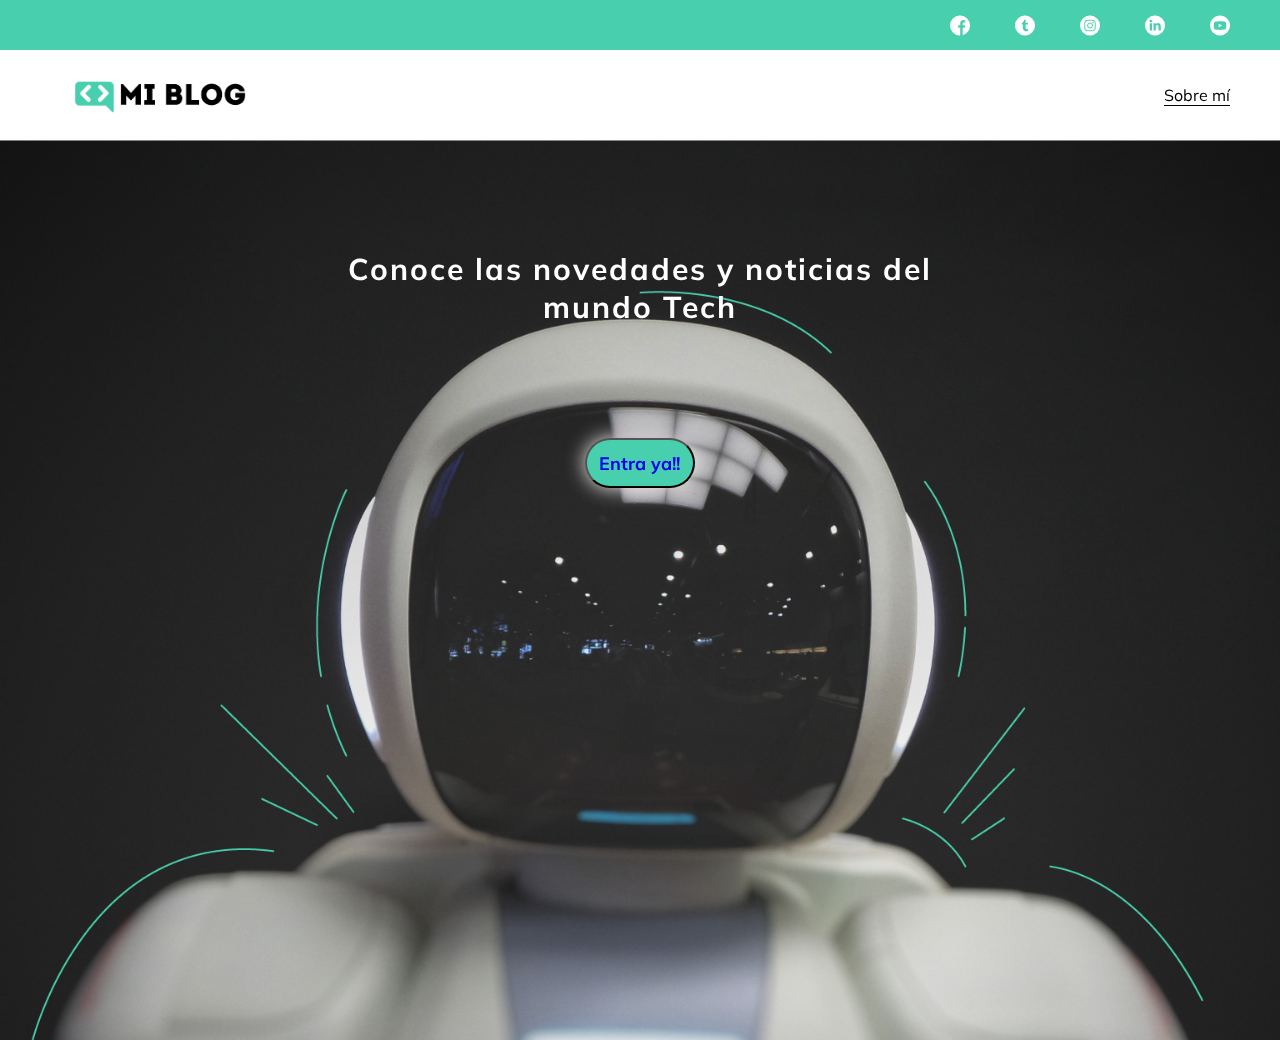
<file: index.html>
<!DOCTYPE html>
<html lang="es">
<head>
    <meta charset="UTF-8">
    <meta name="viewport" content="width=device-width, initial-scale=1.0">
    <link rel="stylesheet" href="css/main.css">
    <link href="https://fonts.googleapis.com/css2?family=Muli:wght@300;500;800&display=swap" rel="stylesheet">
    <link rel="stylesheet" href="assets/Social Media/font/flaticon.css">
    <link rel="stylesheet" href="css/media-queries.css">
    <title>Blog Erick Alemán</title>
</head>
<body class="home-body">
    <header>
        <section class="header-icons-container">
            <div class="icons">
                <a href="/"><span class="flaticon-001-facebook"></span></a>
                <a href="/"><span class="flaticon-002-twitter"></span></a>
                <a href="/"><span class="flaticon-011-instagram"></span></a>
                <a href="/"><span class="flaticon-010-linkedin"></span></a>
                <a href="/"><span class="flaticon-008-youtube"></span></a>
            </div>
        </section>
        <nav>
            <section class="nav-logo-container">
                <a href="/">
                   <img src="./assets/Logo-negro.png" alt="Logo de mi Blog">
                </a></section>
            
            <section class="profile-link">
                <a href="perfil.html">Sobre mí</a>
            </section>
      
        </nav>
    </header>

    <main class="home-main">
        <section>
            <p class="home-main-text">Conoce las novedades y noticias del mundo Tech</p>
            <button class="home-main-button">
                <a href="blogs.html">Entra ya!!</a>
            </button>
        </section>
    </main>
    
</body>
</html>
</file>
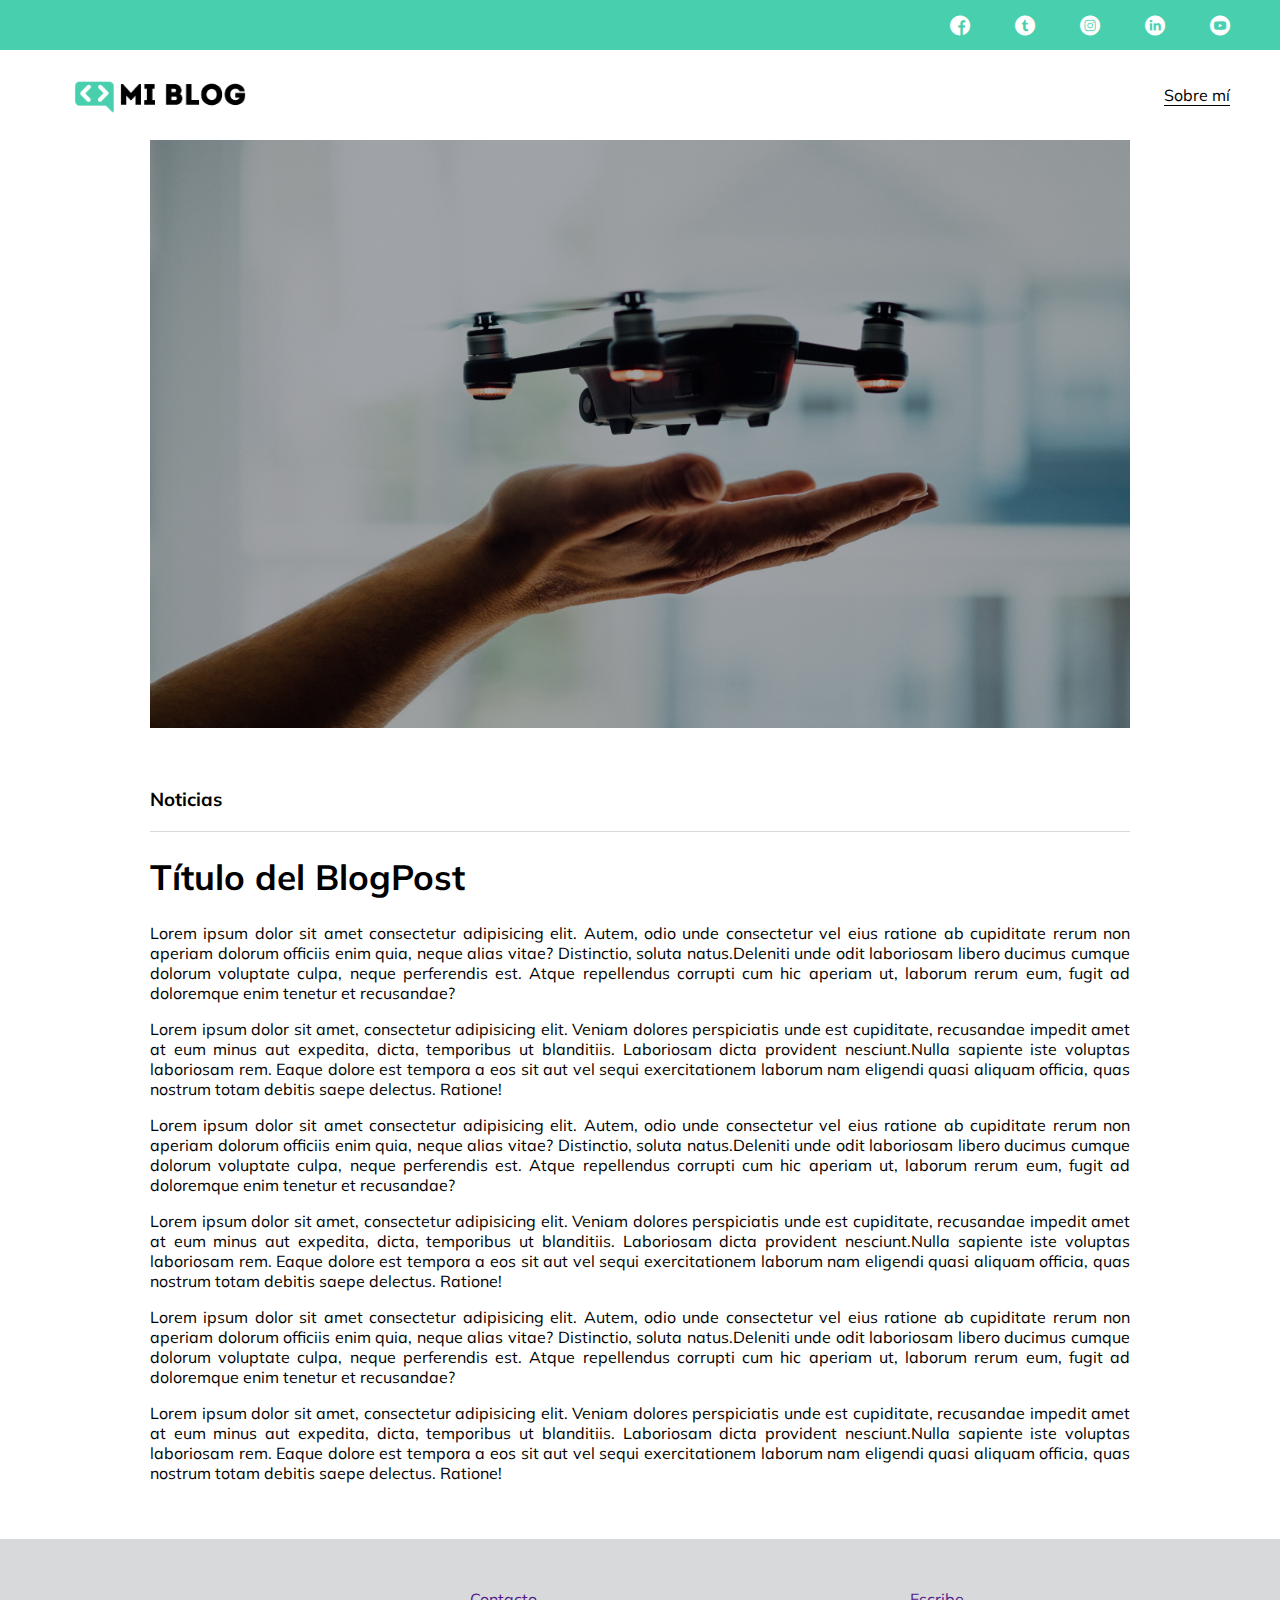
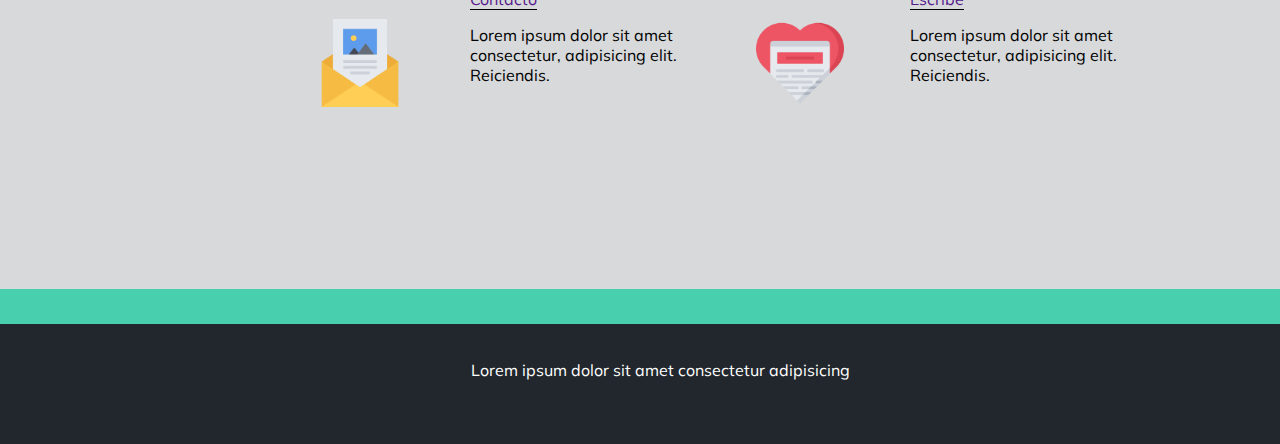
<file: blog.html>
<html lang="es">
<head>
    <meta charset="UTF-8">
    <meta name="viewport" content="width=device-width, initial-scale=1.0">
    <link rel="stylesheet" href="css/main.css">
    <link href="https://fonts.googleapis.com/css2?family=Muli:wght@300;500;800&display=swap" rel="stylesheet">
    <link rel="stylesheet" href="assets/Social Media/font/flaticon.css">
    <link rel="stylesheet" href="css/media-queries.css">
    <title>Detalle del blog</title>
</head>
<body>
    <header>
        <section class="header-icons-container">
            <div class="icons">
                <a href="/"><span class="flaticon-001-facebook"></span></a>
                <a href="/"><span class="flaticon-002-twitter"></span></a>
                <a href="/"><span class="flaticon-011-instagram"></span></a>
                <a href="/"><span class="flaticon-010-linkedin"></span></a>
                <a href="/"><span class="flaticon-008-youtube"></span></a>
            </div>
        </section>
        <nav>
            <section class="nav-logo-container">
                <a href="/">
                   <img src="./assets/Logo-negro.png" alt="Logo de mi Blog">
                </a></section>
            
            <section class="profile-link">
                <a href="perfil.html">Sobre mí</a>
            </section>
      
        </nav>
    </header>

    <main>
        <section class="grid-container blogpost-img-container">
            <img src="./imagenes/dose.png" alt="">
        </section>

        <section class="blogpost-main-container">
            <div class="grid-container">
                <h3>Noticias</h3>
                <article>
                    <h1>
                        Título del BlogPost
                    </h1>

                    <p>
                        Lorem ipsum dolor sit amet consectetur adipisicing elit. Autem, odio unde consectetur vel eius ratione ab cupiditate rerum non aperiam dolorum officiis enim quia, neque alias vitae? Distinctio, soluta natus.Deleniti unde odit laboriosam libero ducimus cumque dolorum voluptate culpa, neque perferendis est. Atque repellendus corrupti cum hic aperiam ut, laborum rerum eum, fugit ad doloremque enim tenetur et recusandae?
                    </p>
                    <p>Lorem ipsum dolor sit amet, consectetur adipisicing elit. Veniam dolores perspiciatis unde est cupiditate, recusandae impedit amet at eum minus aut expedita, dicta, temporibus ut blanditiis. Laboriosam dicta provident nesciunt.Nulla sapiente iste voluptas laboriosam rem. Eaque dolore est tempora a eos sit aut vel sequi exercitationem laborum nam eligendi quasi aliquam officia, quas nostrum totam debitis saepe delectus. Ratione!</p>

                    <p>
                        Lorem ipsum dolor sit amet consectetur adipisicing elit. Autem, odio unde consectetur vel eius ratione ab cupiditate rerum non aperiam dolorum officiis enim quia, neque alias vitae? Distinctio, soluta natus.Deleniti unde odit laboriosam libero ducimus cumque dolorum voluptate culpa, neque perferendis est. Atque repellendus corrupti cum hic aperiam ut, laborum rerum eum, fugit ad doloremque enim tenetur et recusandae?
                    </p>
                    <p>Lorem ipsum dolor sit amet, consectetur adipisicing elit. Veniam dolores perspiciatis unde est cupiditate, recusandae impedit amet at eum minus aut expedita, dicta, temporibus ut blanditiis. Laboriosam dicta provident nesciunt.Nulla sapiente iste voluptas laboriosam rem. Eaque dolore est tempora a eos sit aut vel sequi exercitationem laborum nam eligendi quasi aliquam officia, quas nostrum totam debitis saepe delectus. Ratione!</p>
                    <p>
                        Lorem ipsum dolor sit amet consectetur adipisicing elit. Autem, odio unde consectetur vel eius ratione ab cupiditate rerum non aperiam dolorum officiis enim quia, neque alias vitae? Distinctio, soluta natus.Deleniti unde odit laboriosam libero ducimus cumque dolorum voluptate culpa, neque perferendis est. Atque repellendus corrupti cum hic aperiam ut, laborum rerum eum, fugit ad doloremque enim tenetur et recusandae?
                    </p>
                    <p>Lorem ipsum dolor sit amet, consectetur adipisicing elit. Veniam dolores perspiciatis unde est cupiditate, recusandae impedit amet at eum minus aut expedita, dicta, temporibus ut blanditiis. Laboriosam dicta provident nesciunt.Nulla sapiente iste voluptas laboriosam rem. Eaque dolore est tempora a eos sit aut vel sequi exercitationem laborum nam eligendi quasi aliquam officia, quas nostrum totam debitis saepe delectus. Ratione!</p>
                    
                </article>
            </div>
        </section>
        
        <section class="contact-main-container">
            <div class="contact-container-left">
                <img src="./assets/Iconos Blog/png/013-newsletter.png" alt="">
                <div class="contact-left">
                    <a href="">Contacto</a>
                    <p>Lorem ipsum dolor sit amet consectetur, adipisicing elit. Reiciendis.</p>
                </div>
            </div>

            <div class="contact-container-right">
                <img src="./assets/Iconos Blog/png/006-like.png" alt="">
                <div class="contact-right">
                    <a href="">Escribe</a>
                    <p>Lorem ipsum dolor sit amet consectetur, adipisicing elit. Reiciendis.</p>
                </div>
            </div>
        </section>
    </main>
    

    <footer>
        <p>Lorem ipsum dolor sit amet consectetur adipisicing </p>
    </footer>
    
</body>
</html>
</file>
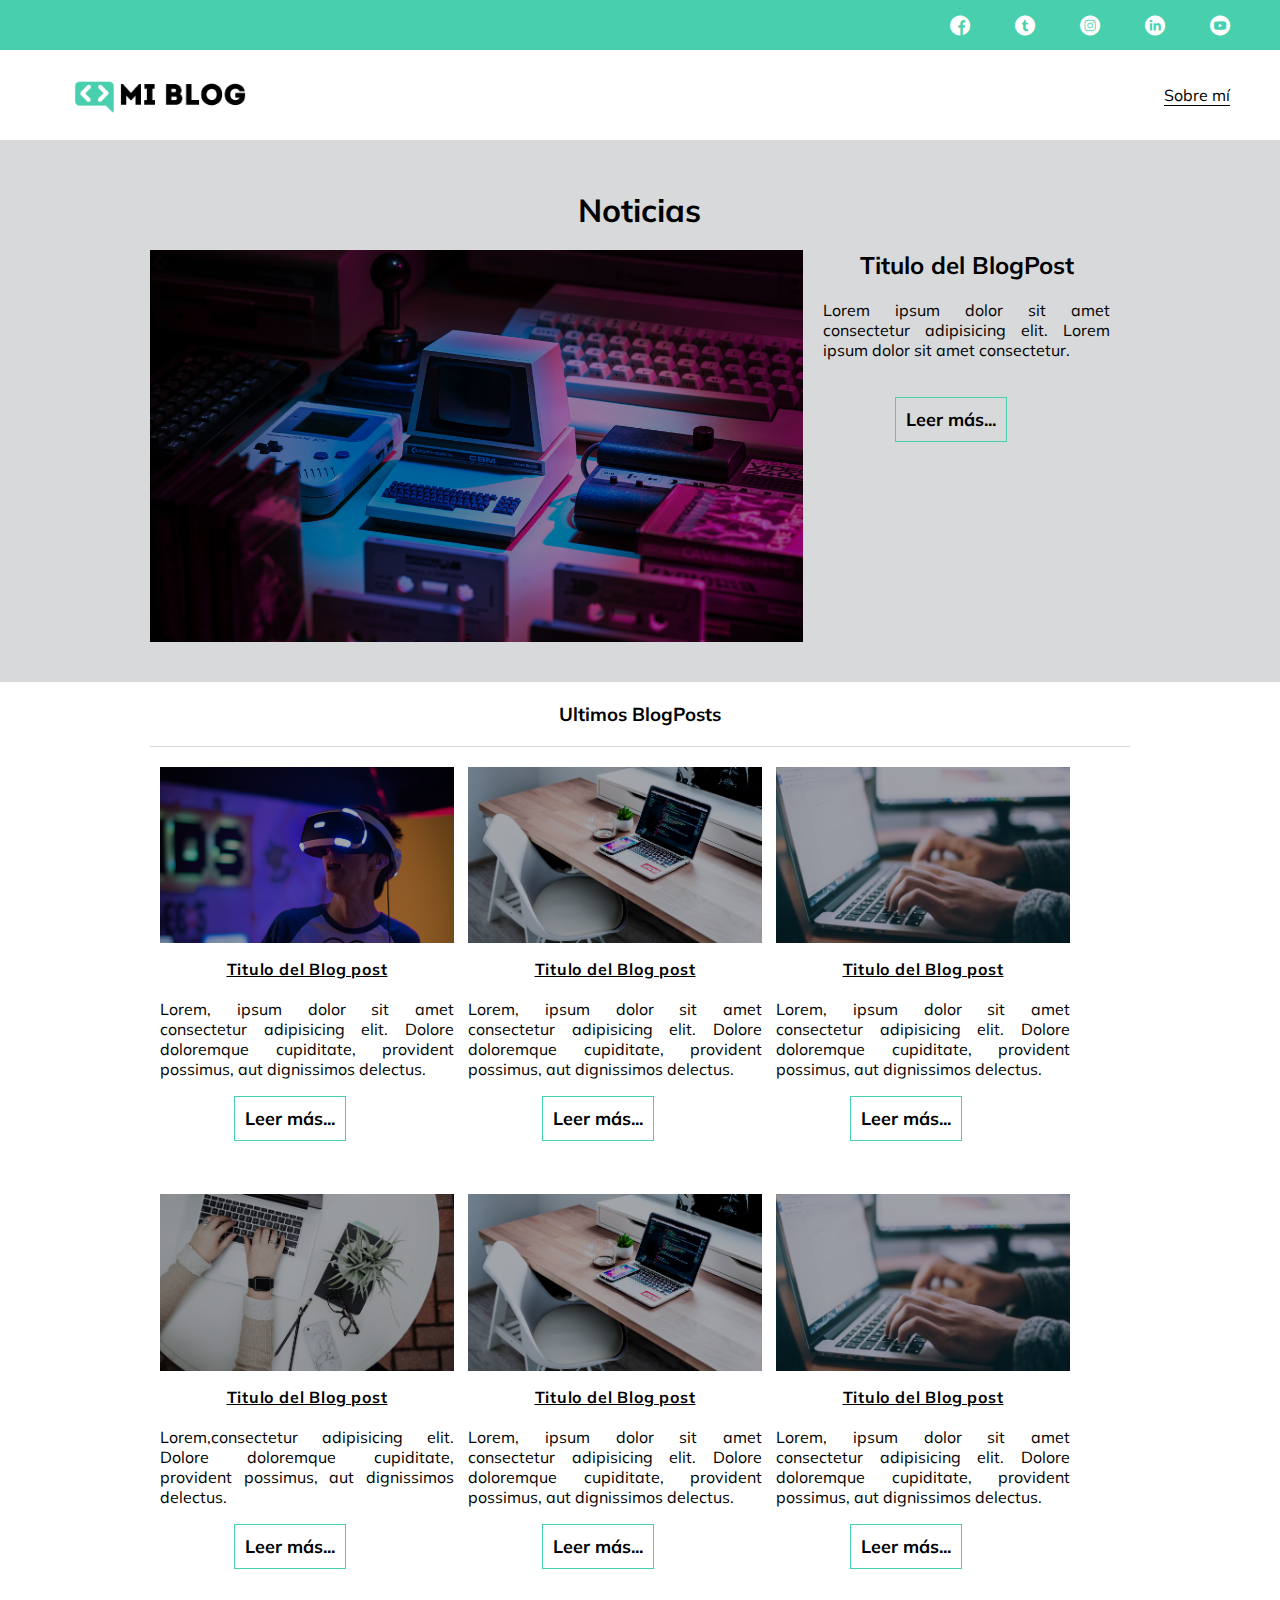
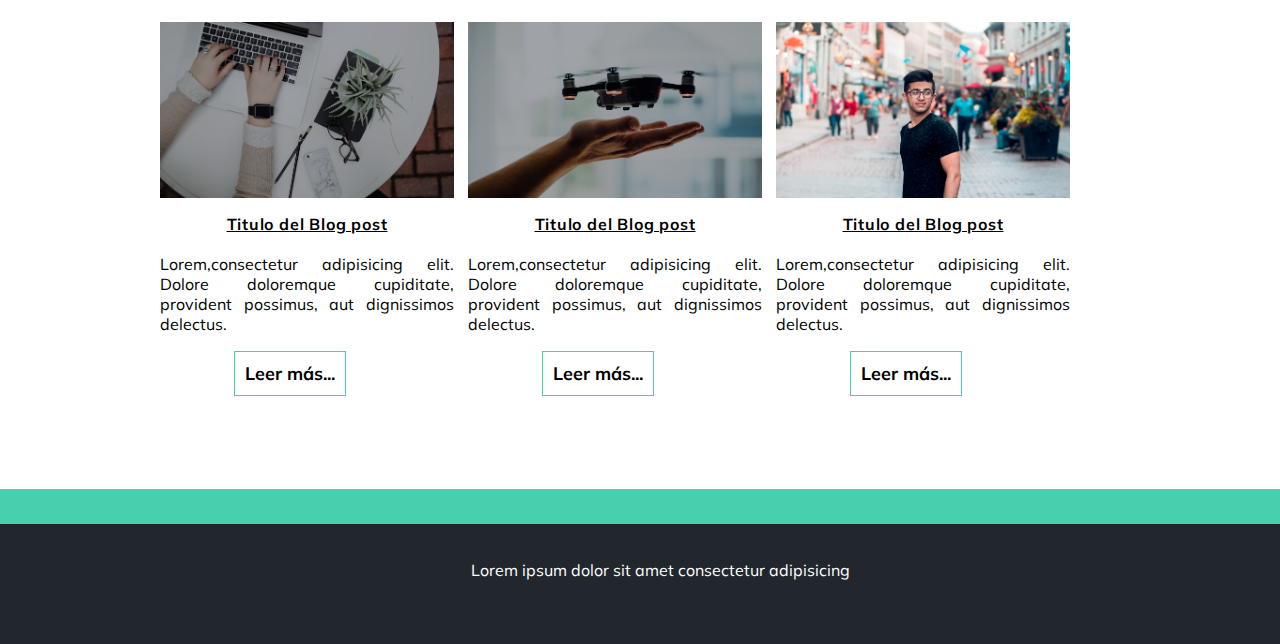
<file: blogs.html>
<html lang="es">
<head>
    <meta charset="UTF-8">
    <meta name="viewport" content="width=device-width, initial-scale=1.0">
    <link rel="stylesheet" href="css/main.css">
    <link href="https://fonts.googleapis.com/css2?family=Muli:wght@300;500;800&display=swap" rel="stylesheet">
    <link rel="stylesheet" href="assets/Social Media/font/flaticon.css">
    <link rel="stylesheet" href="css/media-queries.css">
    <title>Enumeración</title>
</head>
<body>
    <header>
        <section class="header-icons-container">
            <div class="icons">
                <a href="/"><span class="flaticon-001-facebook"></span></a>
                <a href="/"><span class="flaticon-002-twitter"></span></a>
                <a href="/"><span class="flaticon-011-instagram"></span></a>
                <a href="/"><span class="flaticon-010-linkedin"></span></a>
                <a href="/"><span class="flaticon-008-youtube"></span></a>
            </div>
        </section>
        <nav>
            <section class="nav-logo-container">
                <a href="/">
                   <img src="./assets/Logo-negro.png" alt="Logo de mi Blog">
                </a></section>
            
            <section class="profile-link">
                <a href="perfil.html">Sobre mí</a>
            </section>
      
        </nav>
    </header>

    <main class="blogs-main">
        <section class="blog-news-container">
            <div class="grid-container blogs-main-new">
                <h3>
                    Noticias
                </h3>
                <div class="blogs-news-img-container">
                    <img src="./imagenes/lorenzo1.png" alt="foto de mi blog">
                </div>
            <div class="blogs-news-info-container">
            
                    <h2>Titulo del BlogPost</h2>
                    <p>Lorem ipsum dolor sit amet consectetur adipisicing elit. Lorem ipsum dolor sit amet consectetur.
                    </p>
                    <a href="blog.html" class="blogs-button">Leer más...</a>
            </div>
        </div>

            
        </section>

        <section class="blogs-posts-container">
            <div class="grid-container">
                <h3>
                    Ultimos BlogPosts
                </h3>
                
                <article class="post-container">
                    <img src="./imagenes/uriel.png" alt="">
                    <p class="negrita2">Titulo del Blog post</p>
                    <p class="justificada">Lorem, ipsum dolor sit amet consectetur adipisicing elit. Dolore doloremque cupiditate, provident possimus, aut dignissimos delectus.</p>
                    <a href="blog.html" class="blogs-button">Leer más...</a>
                </article>
                
                <article class="post-container">
                    <img src="./imagenes/alex.png" alt="">
                    <p class="negrita2">Titulo del Blog post</p>
                    <p class="justificada">Lorem, ipsum dolor sit amet consectetur adipisicing elit. Dolore doloremque cupiditate, provident possimus, aut dignissimos delectus.</p>
                    <a href="blog.html" class="blogs-button">Leer más...</a>
                </article>
                
                <article class="post-container">
                    <img src="./imagenes/glen.png" alt="">
                    <p class="negrita2">Titulo del Blog post</p>
                    <p class="justificada">Lorem, ipsum dolor sit amet consectetur adipisicing elit. Dolore doloremque cupiditate, provident possimus, aut dignissimos delectus.</p>
                    <a href="blog.html" class="blogs-button">Leer más...</a>
                </article>
                
                <article class="post-container">
                    <img src="./imagenes/corine.png" alt="">
                    <p class="negrita2">Titulo del Blog post</p>
                    <p class="justificada">Lorem,consectetur adipisicing elit. Dolore doloremque cupiditate, provident possimus, aut dignissimos delectus.</p>
                    <a href="blog.html" class="blogs-button">Leer más...</a>
                </article>

                <article class="post-container">
                    <img src="./imagenes/alex.png" alt="">
                    <p class="negrita2">Titulo del Blog post</p>
                    <p class="justificada">Lorem, ipsum dolor sit amet consectetur adipisicing elit. Dolore doloremque cupiditate, provident possimus, aut dignissimos delectus.</p>
                    <a href="blog.html" class="blogs-button">Leer más...</a>
                </article>
                
                <article class="post-container">
                    <img src="./imagenes/glen.png" alt="">
                    <p class="negrita2">Titulo del Blog post</p>
                    <p class="justificada">Lorem, ipsum dolor sit amet consectetur adipisicing elit. Dolore doloremque cupiditate, provident possimus, aut dignissimos delectus.</p>
                    <a href="blog.html" class="blogs-button">Leer más...</a>
                </article>
                
                <article class="post-container">
                    <img src="./imagenes/corine.png" alt="">
                    <p class="negrita2">Titulo del Blog post</p>
                    <p class="justificada">Lorem,consectetur adipisicing elit. Dolore doloremque cupiditate, provident possimus, aut dignissimos delectus.</p>
                    <a href="blog.html" class="blogs-button">Leer más...</a>
                </article>
                
                <article class="post-container">
                    <img src="./imagenes/dose.png" alt="">
                    <p class="negrita2">Titulo del Blog post</p>
                    <p class="justificada">Lorem,consectetur adipisicing elit. Dolore doloremque cupiditate, provident possimus, aut dignissimos delectus.</p>
                    <a href="blog.html" class="blogs-button">Leer más...</a>
                </article>
                
                <article class="post-container">
                    <img src="./imagenes/warren.jpg" alt="">
                    <p class="negrita2">Titulo del Blog post</p>
                    <p class="justificada">Lorem,consectetur adipisicing elit. Dolore doloremque cupiditate, provident possimus, aut dignissimos delectus.</p>
                    <a href="blog.html" class="blogs-button">Leer más...</a>
                </article>
            </div>
            
        </section>
    </main>

    <footer>
        <p>Lorem ipsum dolor sit amet consectetur adipisicing </p>
    </footer>
    
</body>
</html>
</file>
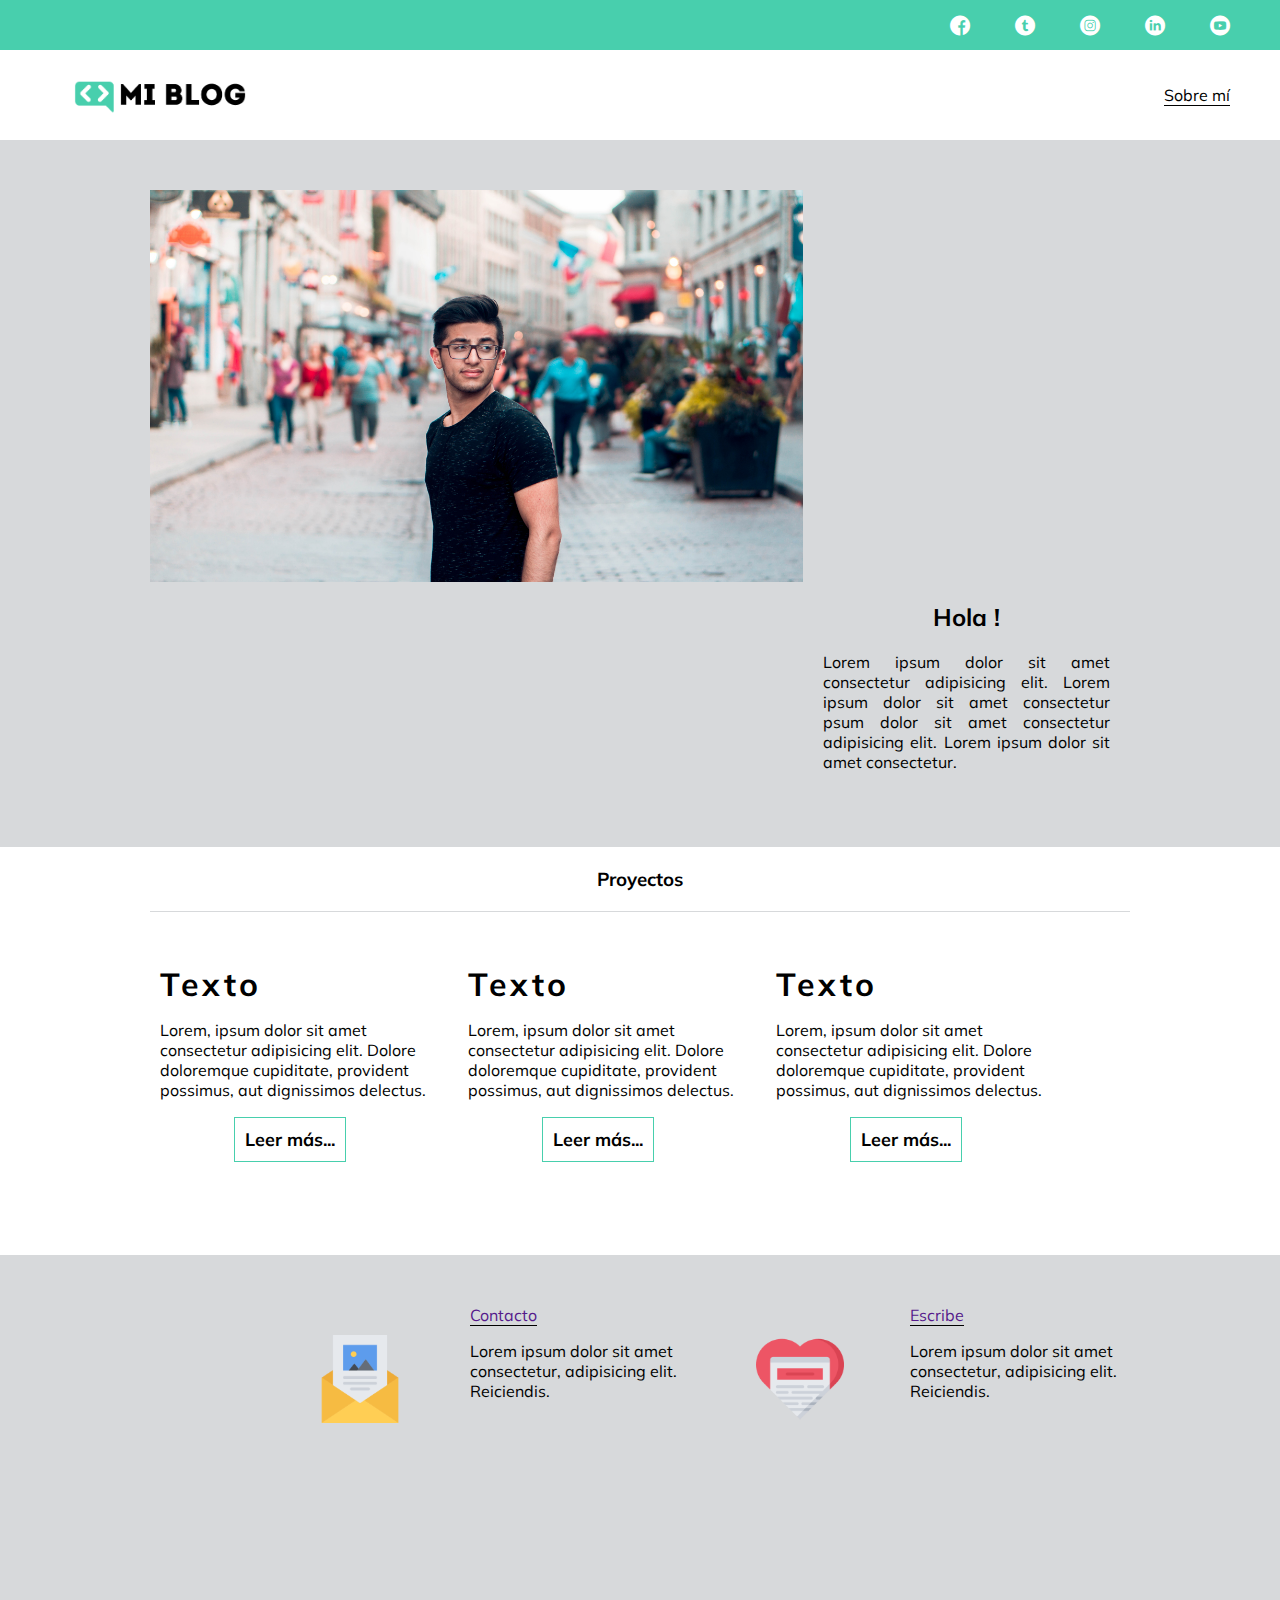
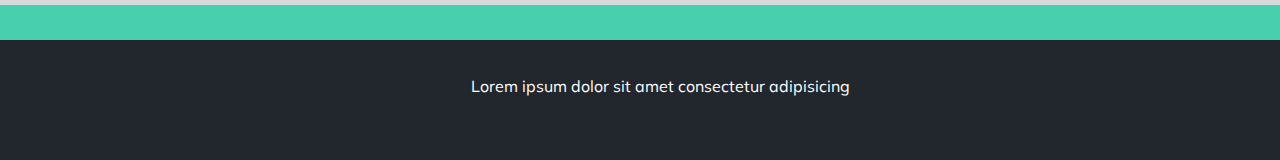
<file: perfil.html>
<html lang="es">
<head>
    <meta charset="UTF-8">
    <meta name="viewport" content="width=device-width, initial-scale=1.0">
    <link rel="stylesheet" href="css/main.css">
    <link href="https://fonts.googleapis.com/css2?family=Muli:wght@300;500;800&display=swap" rel="stylesheet">
    <link rel="stylesheet" href="assets/Social Media/font/flaticon.css">
    <link rel="stylesheet" href="css/media-queries.css">
    <title>Enumeración</title>
</head>
<body>
    <header>
        <section class="header-icons-container">
            <div class="icons">
                <a href="/"><span class="flaticon-001-facebook"></span></a>
                <a href="/"><span class="flaticon-002-twitter"></span></a>
                <a href="/"><span class="flaticon-011-instagram"></span></a>
                <a href="/"><span class="flaticon-010-linkedin"></span></a>
                <a href="/"><span class="flaticon-008-youtube"></span></a>
            </div>
        </section>
        <nav>
            <section class="nav-logo-container">
                <a href="/">
                   <img src="./assets/Logo-negro.png" alt="Logo de mi Blog">
                </a></section>
            
            <section class="profile-link">
                <a href="perfil.html">Sobre mí</a>
            </section>
      
        </nav>
    </header>

    <main class="blogs-main">
        <section class="blog-news-container">
            <div class="grid-container blogs-main-new">
               
                <div class="blogs-news-img-container">
                    <img src="./imagenes/warren.jpg" alt="foto de mi blog">
                </div>
            <div class="blogs-news-info-container">
                <h2>
                    <h2>Hola !</h2>
                    <p>Lorem ipsum dolor sit amet consectetur adipisicing elit. Lorem ipsum dolor sit amet consectetur psum dolor sit amet consectetur adipisicing elit. Lorem ipsum dolor sit amet consectetur.
                    </p>
                    
                </h2>
            </div>
        </div>

            
        </section>

        <section class="blogs-posts-container">
            <div class="grid-container">
                <h3>
                    Proyectos
                </h3>
                
                <article class="post-container">
                    <p class="negrita">Texto</p>
                    <p >Lorem, ipsum dolor sit amet consectetur adipisicing elit. Dolore doloremque cupiditate, provident possimus, aut dignissimos delectus.</p>
                    <a href="blog.html" class="blogs-button">Leer más...</a>
                </article>
                
                <article class="post-container">
                    <p class="negrita">Texto</p>
                    <p>Lorem, ipsum dolor sit amet consectetur adipisicing elit. Dolore doloremque cupiditate, provident possimus, aut dignissimos delectus.</p>
                    <a href="blog.html" class="blogs-button">Leer más...</a>
                </article>
                
                <article class="post-container">
                    <p class="negrita">Texto</p>
                    <p>Lorem, ipsum dolor sit amet consectetur adipisicing elit. Dolore doloremque cupiditate, provident possimus, aut dignissimos delectus.</p>
                    <a href="blog.html" class="blogs-button">Leer más...</a>
                </article>
                
                
            </div>
            
        </section>

        <section class="contact-main-container">
            <div class="contact-container-left">
                <img src="./assets/Iconos Blog/png/013-newsletter.png" alt="">
                <div class="contact-left">
                    <a href="">Contacto</a>
                    <p>Lorem ipsum dolor sit amet consectetur, adipisicing elit. Reiciendis.</p>
                </div>
            </div>

            <div class="contact-container-right">
                <img src="./assets/Iconos Blog/png/006-like.png" alt="">
                <div class="contact-right">
                    <a href="">Escribe</a>
                    <p>Lorem ipsum dolor sit amet consectetur, adipisicing elit. Reiciendis.</p>
                </div>
            </div>
        </section>
    </main>

    <footer>
        <p>Lorem ipsum dolor sit amet consectetur adipisicing </p>
    </footer>
    
</body>
</html>
</file>
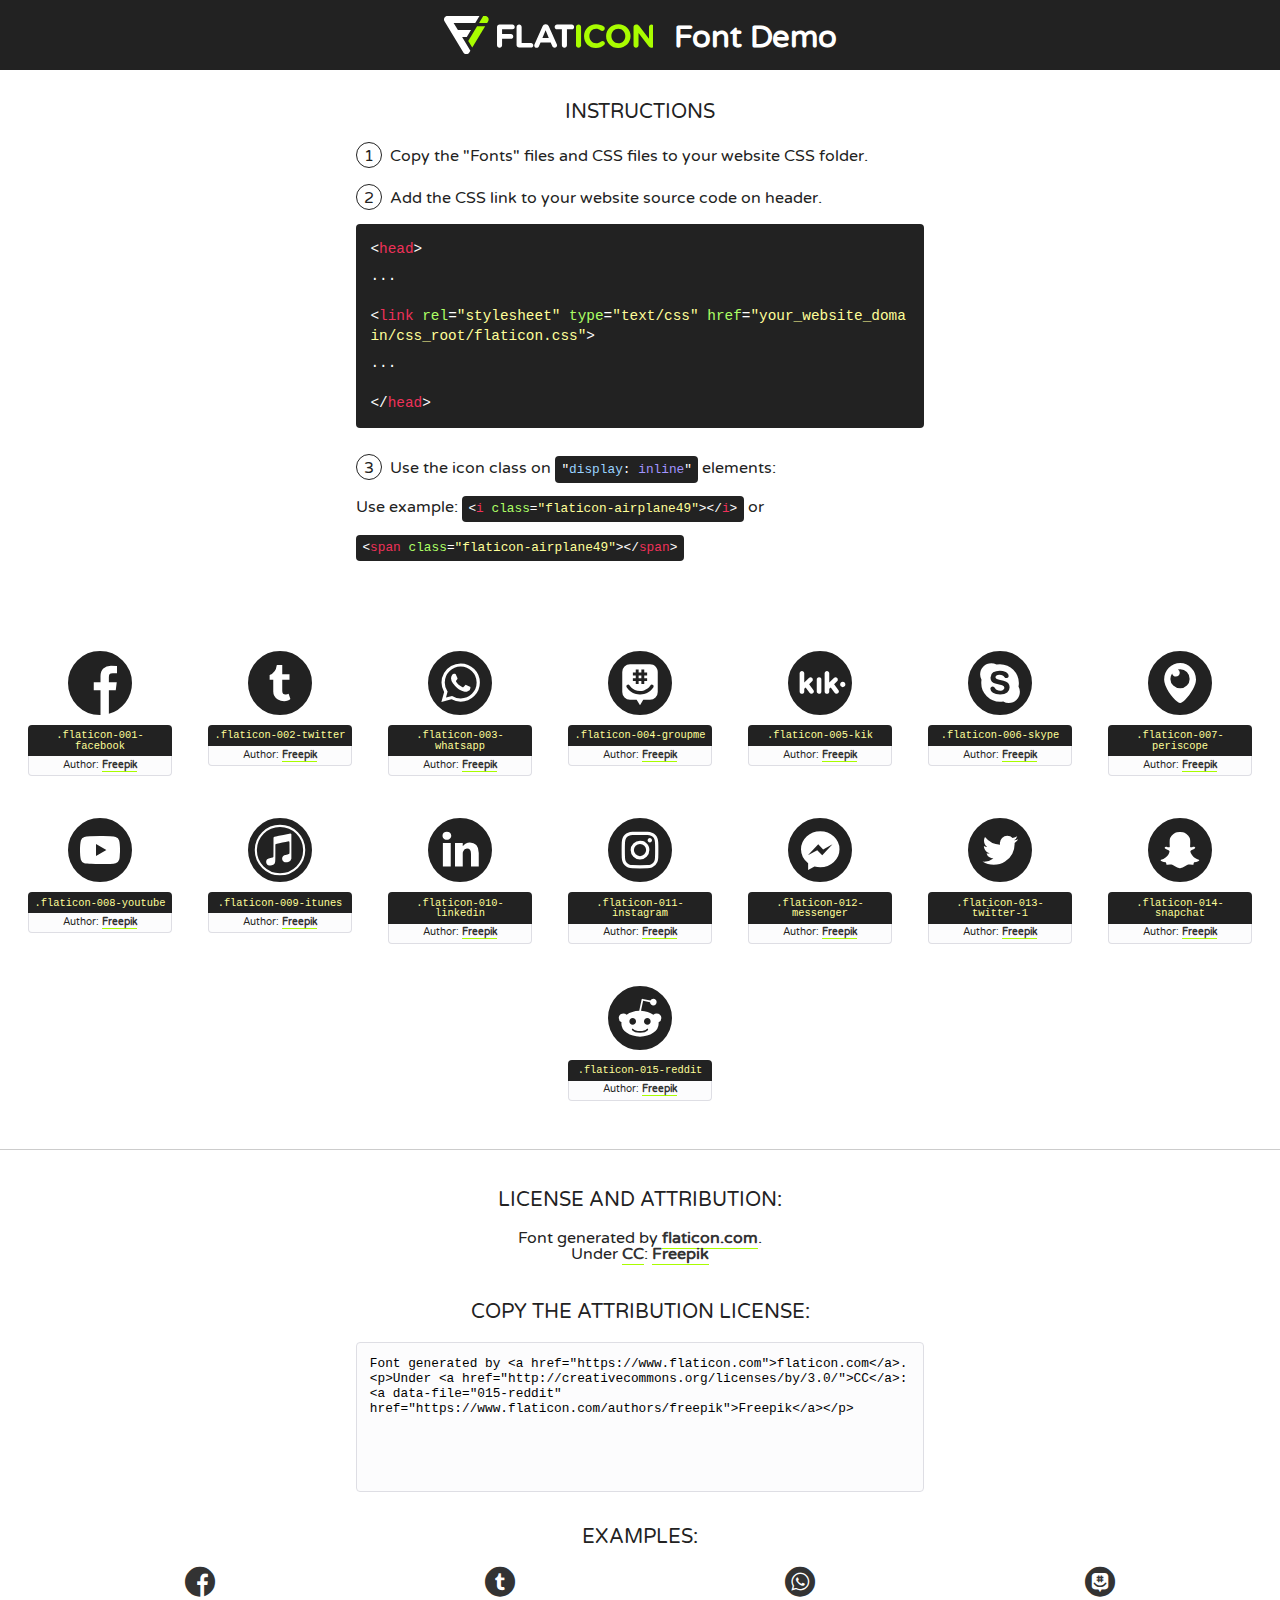
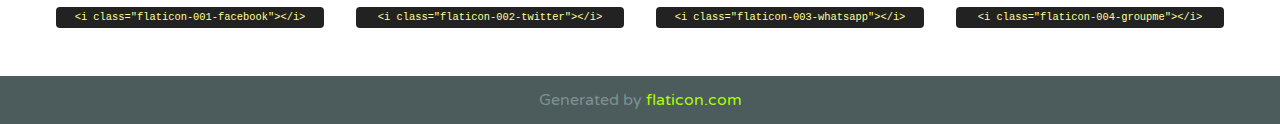
<file: assets/Social Media/font/flaticon.html>
<!DOCTYPE html>
<!--
  Flaticon icon font: Flaticon
  Creation date: 20/12/2018 09:27
-->
<html>
<!DOCTYPE html>
<html>

<head>
    <title>Flaticon WebFont</title>
    <link href="http://fonts.googleapis.com/css?family=Varela+Round" rel="stylesheet" type="text/css" />
    <link rel="stylesheet" type="text/css" href="flaticon.css">
    <meta charset="UTF-8">
    <style>
    html, body, div, span, applet, object, iframe,
    h1, h2, h3, h4, h5, h6, p, blockquote, pre,
    a, abbr, acronym, address, big, cite, code,
    del, dfn, em, img, ins, kbd, q, s, samp,
    small, strike, strong, sub, sup, tt, var,
    b, u, i, center,
    dl, dt, dd, ol, ul, li,
    fieldset, form, label, legend,
    table, caption, tbody, tfoot, thead, tr, th, td,
    article, aside, canvas, details, embed, 
    figure, figcaption, footer, header, hgroup, 
    menu, nav, output, ruby, section, summary,
    time, mark, audio, video {
        margin: 0;
        padding: 0;
        border: 0;
        font-size: 100%;
        font: inherit;
        vertical-align: baseline;
    }
    /* HTML5 display-role reset for older browsers */
    article, aside, details, figcaption, figure, 
    footer, header, hgroup, menu, nav, section {
        display: block;
    }
    body {
        line-height: 1;
    }
    ol, ul {
        list-style: none;
    }
    blockquote, q {
        quotes: none;
    }
    blockquote:before, blockquote:after,
    q:before, q:after {
        content: '';
        content: none;
    }
    table {
        border-collapse: collapse;
        border-spacing: 0;
    }
    body {
        font-family: 'Varela Round', Helvetica, Arial, sans-serif;
        font-size: 16px;
        color: #222;
    }
    a {
        color: #333;
        border-bottom: 1px solid #a9fd00;
        font-weight: bold;
        text-decoration: none;
    }
    * {
        -moz-box-sizing: border-box;
        -webkit-box-sizing: border-box;
        box-sizing: border-box;
        margin: 0;
        padding: 0;
    }
    [class^="flaticon-"]:before, [class*=" flaticon-"]:before, [class^="flaticon-"]:after, [class*=" flaticon-"]:after {
        font-family: Flaticon;
        font-size: 30px;
        font-style: normal;
        margin-left: 20px;
        color: #333;
    }
    .wrapper {
        max-width: 600px;
        margin: auto;
        padding: 0 1em;
    }
    .title {
        font-size: 1.25em;
        text-align: center;
        margin-bottom: 1em;
        text-transform: uppercase;
    }
    header {
        text-align: center;
        background-color: #222;
        color: #fff;
        padding: 1em;
    }
    header .logo {
        width: 210px;
        height: 38px;
        display: inline-block;
        vertical-align: middle;
        margin-right: 1em;
        border: none;
    }
    header strong {
        font-size: 1.95em;
        font-weight: bold;
        vertical-align: middle;
        margin-top: 5px;
        display: inline-block;
    }
    .demo {
        margin: 2em auto;
        line-height: 1.25em;
    }
    .demo ul li {
        margin-bottom: 1em;
    }
    .demo ul li .num {
        color: #222;
        border-radius: 20px;
        display: inline-block;
        width: 26px;
        padding: 3px;
        height: 26px;
        text-align: center;
        margin-right: 0.5em;
        border: 1px solid #222;
    }
    .demo ul li code {
        background-color: #222;
        border-radius: 4px;
        padding: 0.25em 0.5em;
        display: inline-block;
        color: #fff;
        font-family: Consolas,Monaco,Lucida Console,Liberation Mono,DejaVu Sans Mono,Bitstream Vera Sans Mono,Courier New, monospace;
        font-weight: lighter;
        margin-top: 1em;
        font-size: 0.8em;
        word-break: break-all;
    }
    .demo ul li code.big {
        padding: 1em;
        font-size: 0.9em;
    }
    .demo ul li code .red {
        color: #EF3159;
    }
    .demo ul li code .green {
        color: #ACFF65;
    }
    .demo ul li code .yellow {
        color: #FFFF99;
    }
    .demo ul li code .blue {
        color: #99D3FF;
    }
    .demo ul li code .purple {
        color: #A295FF;
    }
    .demo ul li code .dots {
        margin-top: 0.5em;
        display: block;
    }
    #glyphs {
        border-bottom: 1px solid #ccc;
        padding: 2em 0;
        text-align: center;
    }
    .glyph {
        display: inline-block;
        width: 9em;
        margin: 1em;
        text-align: center;
        vertical-align: top;
        background: #FFF;
    }
    .glyph .glyph-icon {
        padding: 10px;
        display: block;
        font-family:"Flaticon";
        font-size: 64px;
        line-height: 1;
    }
    .glyph .glyph-icon:before {
        font-size: 64px;
        color: #222;
        margin-left: 0;
    }
    .class-name {
        font-size: 0.65em;
        background-color: #222;
        color: #fff;
        border-radius: 4px 4px 0 0;
        padding: 0.5em;
        color: #FFFF99;
        font-family: Consolas,Monaco,Lucida Console,Liberation Mono,DejaVu Sans Mono,Bitstream Vera Sans Mono,Courier New, monospace;
    }
    .author-name {
        font-size: 0.6em;
        background-color: #fcfcfd;
        border: 1px solid #DEDEE4;
        border-top: 0;
        border-radius: 0 0 4px 4px;
        padding: 0.5em;
    }
    .class-name:last-child {
        font-size: 10px;
        color:#888;
    }
    .class-name:last-child a {
        font-size: 10px;
        color:#555;
    }
    .class-name:last-child a:hover {
        color:#a9fd00;
    }
    .glyph > input {
        display: block;
        width: 100px;
        margin: 5px auto;
        text-align: center;
        font-size: 12px;
        cursor: text;
    }
    .glyph > input.icon-input {
        font-family:"Flaticon";
        font-size: 16px;
        margin-bottom: 10px;
    }
    .attribution .title {
        margin-top: 2em;
    }
    .attribution textarea {
        background-color: #fcfcfd;
        padding: 1em;
        border: none;
        box-shadow: none;
        border: 1px solid #DEDEE4;
        border-radius: 4px;
        resize: none;
        width: 100%;
        height: 150px;
        font-size: 0.8em;
        font-family: Consolas,Monaco,Lucida Console,Liberation Mono,DejaVu Sans Mono,Bitstream Vera Sans Mono,Courier New, monospace;
        -webkit-appearance: none;
    }
    .iconsuse {
        margin: 2em auto;
        text-align: center;
        max-width: 1200px;
    }
    .iconsuse:after {
        content: '';
        display: table;
        clear: both;
    }
    .iconsuse .image {
        float: left;
        width: 25%;
        padding: 0 1em;
    }
    .iconsuse .image p {
        margin-bottom: 1em;
    }
    .iconsuse .image span {
        display: block;
        font-size: 0.65em;
        background-color: #222;
        color: #fff;
        border-radius: 4px;
        padding: 0.5em;
        color: #FFFF99;
        margin-top: 1em;
        font-family: Consolas,Monaco,Lucida Console,Liberation Mono,DejaVu Sans Mono,Bitstream Vera Sans Mono,Courier New, monospace;
    }
    #footer {
        text-align: center;
        background-color: #4C5B5C;
        color: #7c9192;
        padding: 1em;
    }
    #footer a {
        border: none;
        color: #a9fd00;
        font-weight: normal;
    }
    @media (max-width: 960px) {
        .iconsuse .image {
            width: 50%;
        }
    }
    @media (max-width: 560px) {
        .iconsuse .image {
            width: 100%;
        }
    }
    </style>
</head>

<body class="characters-off">

    <header>
        <a href="https://www.flaticon.com" target="_blank" class="logo">
            <svg version="1.1" xmlns="http://www.w3.org/2000/svg" xmlns:xlink="http://www.w3.org/1999/xlink" xmlns:a="http://ns.adobe.com/AdobeSVGViewerExtensions/3.0/" viewBox="0 0 560.875 102.036" enable-background="new 0 0 560.875 102.036" xml:space="preserve">
                <defs>
                </defs>
                <g>
                    <g class="letters">
                        <path fill="#ffffff" d="M141.596,29.675c0-3.777,2.985-6.767,6.764-6.767h34.438c3.426,0,6.15,2.728,6.15,6.15
                        c0,3.43-2.724,6.149-6.15,6.149h-27.674v13.091h23.719c3.429,0,6.151,2.724,6.151,6.15c0,3.43-2.723,6.149-6.151,6.149h-23.719
                        v17.574c0,3.773-2.986,6.761-6.764,6.761c-3.779,0-6.764-2.989-6.764-6.761V29.675z"></path>
                        <path fill="#ffffff" d="M193.844,29.149c0-3.781,2.985-6.767,6.764-6.767c3.776,0,6.763,2.985,6.763,6.767v42.957h25.039
                        c3.426,0,6.149,2.726,6.149,6.153c0,3.425-2.723,6.15-6.149,6.15h-31.802c-3.779,0-6.764-2.986-6.764-6.768V29.149z"></path>
                        <path fill="#ffffff" d="M241.891,75.71l21.438-48.407c1.492-3.341,4.215-5.357,7.906-5.357h0.792
                        c3.686,0,6.323,2.017,7.815,5.357l21.439,48.407c0.436,0.967,0.701,1.845,0.701,2.723c0,3.602-2.809,6.501-6.414,6.501
                        c-3.161,0-5.269-1.845-6.499-4.655l-4.132-9.661h-27.059l-4.301,10.102c-1.144,2.631-3.426,4.214-6.237,4.214
                        c-3.517,0-6.24-2.81-6.24-6.325C241.1,77.64,241.451,76.677,241.891,75.71z M279.932,58.666l-8.521-20.297l-8.526,20.297H279.932
                        z"></path>
                        <path fill="#ffffff" d="M314.864,35.387H301.86c-3.429,0-6.239-2.813-6.239-6.238c0-3.429,2.811-6.24,6.239-6.24h39.533
                        c3.426,0,6.237,2.811,6.237,6.24c0,3.425-2.811,6.238-6.237,6.238h-13.001v42.785c0,3.773-2.99,6.761-6.764,6.761
                        c-3.779,0-6.764-2.989-6.764-6.761V35.387z"></path>
                        <path fill="#A9FD00" d="M352.615,29.149c0-3.781,2.985-6.767,6.767-6.767c3.774,0,6.761,2.985,6.761,6.767v49.024
                        c0,3.773-2.987,6.761-6.761,6.761c-3.781,0-6.767-2.989-6.767-6.761V29.149z"></path>
                        <path fill="#A9FD00" d="M374.132,53.836v-0.179c0-17.481,13.178-31.801,32.065-31.801c9.22,0,15.459,2.458,20.557,6.238
                        c1.402,1.054,2.637,2.985,2.637,5.357c0,3.692-2.985,6.59-6.681,6.59c-1.845,0-3.071-0.702-4.044-1.319
                        c-3.776-2.813-7.729-4.393-12.562-4.393c-10.364,0-17.831,8.611-17.831,19.154v0.173c0,10.542,7.291,19.329,17.831,19.329
                        c5.715,0,9.492-1.756,13.359-4.834c1.049-0.874,2.458-1.491,4.039-1.491c3.429,0,6.325,2.813,6.325,6.236
                        c0,2.106-1.056,3.78-2.282,4.834c-5.539,4.834-12.036,7.733-21.878,7.733C387.572,85.464,374.132,71.493,374.132,53.836z"></path>
                        <path fill="#A9FD00" d="M433.009,53.836v-0.179c0-17.481,13.79-31.801,32.766-31.801c18.981,0,32.592,14.143,32.592,31.628v0.173
                        c0,17.483-13.785,31.807-32.769,31.807C446.625,85.464,433.009,71.32,433.009,53.836z M484.224,53.836v-0.179
                        c0-10.539-7.725-19.326-18.626-19.326c-10.893,0-18.449,8.611-18.449,19.154v0.173c0,10.542,7.73,19.329,18.626,19.329
                        C476.676,72.986,484.224,64.378,484.224,53.836z"></path>
                        <path fill="#A9FD00" d="M506.233,29.321c0-3.774,2.99-6.763,6.767-6.763h1.401c3.252,0,5.183,1.583,7.029,3.953l26.093,34.265
                        V29.059c0-3.692,2.99-6.677,6.681-6.677c3.683,0,6.671,2.985,6.671,6.677v48.934c0,3.78-2.987,6.765-6.764,6.765h-0.436
                        c-3.257,0-5.188-1.581-7.034-3.953l-27.056-35.492v32.944c0,3.687-2.985,6.676-6.678,6.676c-3.683,0-6.673-2.989-6.673-6.676
                        V29.321z"></path>
                    </g>
                    <g class="insignia">
                        <path fill="#ffffff" d="M48.372,56.137h12.517l11.156-18.537H37.186L25.688,18.539h57.825L94.668,0H9.271
                        C5.925,0,2.842,1.801,1.198,4.716c-1.644,2.907-1.593,6.482,0.134,9.343l50.38,83.501c1.678,2.781,4.689,4.476,7.938,4.476
                        c3.246,0,6.257-1.695,7.935-4.476l2.898-4.804L48.372,56.137z"></path>
                        <g class="i">
                            <path fill="#A9FD00" d="M93.575,18.539h0.031v0.004l21.652,0.004l2.705-4.488c1.727-2.861,1.778-6.436,0.133-9.343
                            C116.454,1.801,113.371,0,110.026,0h-5.294L93.575,18.539z"></path>
                            <polygon fill="#A9FD00" points="88.291,27.356 64.725,66.486 75.519,84.404 109.942,27.356"></polygon>
                        </g>
                    </g>
                </g>
            </svg>
        </a>
        <strong>Font Demo</strong>
    </header>


    <section class="demo wrapper">

        <p class="title">Instructions</p>

        <ul>
            <li>
                <span class="num">1</span>Copy the "Fonts" files and CSS files to your website CSS folder.
            </li>
            <li>
                <span class="num">2</span>Add the CSS link to your website source code on header.
                <code class="big">
                    &lt;<span class="red">head</span>&gt;
                    <br/><span class="dots">...</span>
                    <br/>&lt;<span class="red">link</span> <span class="green">rel</span>=<span class="yellow">"stylesheet"</span> <span class="green">type</span>=<span class="yellow">"text/css"</span> <span class="green">href</span>=<span class="yellow">"your_website_domain/css_root/flaticon.css"</span>&gt;
                    <br/><span class="dots">...</span>
                    <br/>&lt;/<span class="red">head</span>&gt;
                </code>
            </li>

            <li>
                <p>
                    <span class="num">3</span>Use the icon class on <code>"<span class="blue">display</span>:<span class="purple"> inline</span>"</code> elements:
                    <br />
                    Use example: <code>&lt;<span class="red">i</span> <span class="green">class</span>=<span class="yellow">&quot;flaticon-airplane49&quot;</span>&gt;&lt;/<span class="red">i</span>&gt;</code> or <code>&lt;<span class="red">span</span> <span class="green">class</span>=<span class="yellow">&quot;flaticon-airplane49&quot;</span>&gt;&lt;/<span class="red">span</span>&gt;</code>
            </li>
        </ul>

    </section>




   <section id="glyphs">          
    
      
        <div class="glyph"><div class="glyph-icon flaticon-001-facebook"></div>
            <div class="class-name">.flaticon-001-facebook</div>
            <div class="author-name">Author: <a data-file="001-facebook" href="https://www.flaticon.com/authors/freepik">Freepik</a> </div> 
        </div>        
        
        <div class="glyph"><div class="glyph-icon flaticon-002-twitter"></div>
            <div class="class-name">.flaticon-002-twitter</div>
            <div class="author-name">Author: <a data-file="002-twitter" href="https://www.flaticon.com/authors/freepik">Freepik</a> </div> 
        </div>        
        
        <div class="glyph"><div class="glyph-icon flaticon-003-whatsapp"></div>
            <div class="class-name">.flaticon-003-whatsapp</div>
            <div class="author-name">Author: <a data-file="003-whatsapp" href="https://www.flaticon.com/authors/freepik">Freepik</a> </div> 
        </div>        
        
        <div class="glyph"><div class="glyph-icon flaticon-004-groupme"></div>
            <div class="class-name">.flaticon-004-groupme</div>
            <div class="author-name">Author: <a data-file="004-groupme" href="https://www.flaticon.com/authors/freepik">Freepik</a> </div> 
        </div>        
        
        <div class="glyph"><div class="glyph-icon flaticon-005-kik"></div>
            <div class="class-name">.flaticon-005-kik</div>
            <div class="author-name">Author: <a data-file="005-kik" href="https://www.flaticon.com/authors/freepik">Freepik</a> </div> 
        </div>        
        
        <div class="glyph"><div class="glyph-icon flaticon-006-skype"></div>
            <div class="class-name">.flaticon-006-skype</div>
            <div class="author-name">Author: <a data-file="006-skype" href="https://www.flaticon.com/authors/freepik">Freepik</a> </div> 
        </div>        
        
        <div class="glyph"><div class="glyph-icon flaticon-007-periscope"></div>
            <div class="class-name">.flaticon-007-periscope</div>
            <div class="author-name">Author: <a data-file="007-periscope" href="https://www.flaticon.com/authors/freepik">Freepik</a> </div> 
        </div>        
        
        <div class="glyph"><div class="glyph-icon flaticon-008-youtube"></div>
            <div class="class-name">.flaticon-008-youtube</div>
            <div class="author-name">Author: <a data-file="008-youtube" href="https://www.flaticon.com/authors/freepik">Freepik</a> </div> 
        </div>        
        
        <div class="glyph"><div class="glyph-icon flaticon-009-itunes"></div>
            <div class="class-name">.flaticon-009-itunes</div>
            <div class="author-name">Author: <a data-file="009-itunes" href="https://www.flaticon.com/authors/freepik">Freepik</a> </div> 
        </div>        
        
        <div class="glyph"><div class="glyph-icon flaticon-010-linkedin"></div>
            <div class="class-name">.flaticon-010-linkedin</div>
            <div class="author-name">Author: <a data-file="010-linkedin" href="https://www.flaticon.com/authors/freepik">Freepik</a> </div> 
        </div>        
        
        <div class="glyph"><div class="glyph-icon flaticon-011-instagram"></div>
            <div class="class-name">.flaticon-011-instagram</div>
            <div class="author-name">Author: <a data-file="011-instagram" href="https://www.flaticon.com/authors/freepik">Freepik</a> </div> 
        </div>        
        
        <div class="glyph"><div class="glyph-icon flaticon-012-messenger"></div>
            <div class="class-name">.flaticon-012-messenger</div>
            <div class="author-name">Author: <a data-file="012-messenger" href="https://www.flaticon.com/authors/freepik">Freepik</a> </div> 
        </div>        
        
        <div class="glyph"><div class="glyph-icon flaticon-013-twitter-1"></div>
            <div class="class-name">.flaticon-013-twitter-1</div>
            <div class="author-name">Author: <a data-file="013-twitter-1" href="https://www.flaticon.com/authors/freepik">Freepik</a> </div> 
        </div>        
        
        <div class="glyph"><div class="glyph-icon flaticon-014-snapchat"></div>
            <div class="class-name">.flaticon-014-snapchat</div>
            <div class="author-name">Author: <a data-file="014-snapchat" href="https://www.flaticon.com/authors/freepik">Freepik</a> </div> 
        </div>        
        
        <div class="glyph"><div class="glyph-icon flaticon-015-reddit"></div>
            <div class="class-name">.flaticon-015-reddit</div>
            <div class="author-name">Author: <a data-file="015-reddit" href="https://www.flaticon.com/authors/freepik">Freepik</a> </div> 
        </div>        
        

    </section>



    <section class="attribution wrapper"   style="text-align:center;">

      <div class="title">License and attribution:</div><div class="attrDiv">Font generated by <a href="https://www.flaticon.com">flaticon.com</a>. <div><p>Under <a href="http://creativecommons.org/licenses/by/3.0/">CC</a>: <a data-file="015-reddit" href="https://www.flaticon.com/authors/freepik">Freepik</a></p>  </div>
      </div>
      <div class="title">Copy the Attribution License:</div>

    <textarea onclick="this.focus();this.select();">Font generated by &lt;a href=&quot;https://www.flaticon.com&quot;&gt;flaticon.com&lt;/a&gt;. <p>Under <a href="http://creativecommons.org/licenses/by/3.0/">CC</a>: <a data-file="015-reddit" href="https://www.flaticon.com/authors/freepik">Freepik</a></p>  
     </textarea>

    </section>

    <section class="iconsuse">

          <div class="title">Examples:</div>            
             
            <div class="image">
                <p>
                    <i class="glyph-icon flaticon-001-facebook"></i> 
                    <span>&lt;i class=&quot;flaticon-001-facebook&quot;&gt;&lt;/i&gt;</span>
                </p>
            </div>
            
            <div class="image">
                <p>
                    <i class="glyph-icon flaticon-002-twitter"></i> 
                    <span>&lt;i class=&quot;flaticon-002-twitter&quot;&gt;&lt;/i&gt;</span>
                </p>
            </div>
            
            <div class="image">
                <p>
                    <i class="glyph-icon flaticon-003-whatsapp"></i> 
                    <span>&lt;i class=&quot;flaticon-003-whatsapp&quot;&gt;&lt;/i&gt;</span>
                </p>
            </div>
            
            <div class="image">
                <p>
                    <i class="glyph-icon flaticon-004-groupme"></i> 
                    <span>&lt;i class=&quot;flaticon-004-groupme&quot;&gt;&lt;/i&gt;</span>
                </p>
            </div>
                       
        </div>
                            
    </section>

<div id="footer">
    <div>Generated by <a href="https://www.flaticon.com">flaticon.com</a>
    </div>
</div>



</body>
</html>
</file>
<file: css/main.css>
body{
    margin: 0;
    padding: 0;
    font-family: 'Muli', sans-serif;
    }

.home-body{
    position: fixed;
    top: 0;
    bottom: 0;
    left: 0;
    right: 0;
}

.grid-container{
    max-width: 980px;
    margin: auto;
}

a{
    text-decoration: none;
    display: inline;
    
}

header{
    width: 100%;
    height: 140px;
    display: grid;
    grid-template-rows: 1fr 1fr;
    
}  

header .header-icons-container{
   width: 100%; 
   height: 50px;
   display: grid;
   background-color: #48cfad;
   
}

header .header-icons-container .icons{
    width: 300px;
    height: auto;
    display: flex;
    justify-items: flex-end;
    align-items: center;
    justify-content: space-between;
    justify-self: end;
    margin-right: 50px;
}

header .icons span{
    color: white;
}

nav{
    display: grid;
    grid-template-columns: 1fr 1fr;
    height: 90px;

}

nav .nav-logo-container{
    margin-left: 50px;

}

nav .nav-logo-container img{
    width: 220px;
    margin-top: 10px;
    background-color: white;

}

nav .profile-link{
    display: flex;
    align-items: center;
    justify-content: flex-end;
    margin-right: 50px;
}

nav .profile-link a{
    color: black;
    border-bottom: 1px solid black;
    font-family: 'Muli', sans-serif;
}

/* definicion de estilos de la portada principal */



.home-main{
    
    display: grid;
    grid-template-columns: 1fr 4fr 1fr;
    height: 100%;
    top: 0;
    bottom: 0;
    left: 0;
    right: 0;
    background-image: url("../imagenes/Cover.png");
    background-position: center;
    background-repeat: no-repeat;
    background-size: cover;
    
       
}

.home-main section{
    display: grid;
    grid-column: 2;
    justify-items: center;
    height: 350px;
    margin-top: 80px;
}

.home-main-text{
    font-family: 'Muli', sans-serif;
    font-size: 30px;
    font-weight: 700;
    display: block;
    color: white;
    letter-spacing: 2px;
    text-align: center;
    width: 700px;
    
}

.home-main-button{
    display: grid;
    align-items: center;
    background-color: #48cfad;
    border-radius: 25px;
    width: 110px;
    height: 50px;
    font-family: 'Muli', sans-serif;
    font-size: 1em;
    outline: none;
    text-align: center;
    box-shadow: 0px 0px 20px 0px rgb(243, 238, 238);
}

.home-main-button a{
    font-weight: 700;
    font-size: 18px;
}
.home-main-button:hover{
    transform: scale(1.1);
}

/* Se comienza a darles estilos a la pagina de blogs resumen */


.blogs-main{
    display: grid;
}

.blog-news-container{
    background-color: #d7d9db;
    padding: 50px 50px 40px;
}

.blogs-main-new{
    display: grid;
    grid-template-columns: 2fr 1fr;
    grid-auto-rows: auto;
    justify-self: center;
}

body > main > section.blog-news-container > div > h3{
    grid-column: 1 / span 2;
    text-align: center;
    font-size: 2em;
    margin-top: 0px;
    margin-bottom: 20px;
}

.blogs-news-img-container{
    grid-column: 1;
}

.blogs-news-img-container img{
    width: 100%;
    display: block;
    margin: auto;
}

.blogs-news-info-container{
    grid-column: 2;
    grid-row: 2;
    padding: 0px 20px;
}

.blogs-news-info-container p{
    margin-bottom: 35px;
    text-align: justify;
}


.negrita{
    font-size: 2em;
    letter-spacing: .1em;
    font-weight: bolder;
}

.negrita2{
    font-size: 1em;
    letter-spacing: .05em;
    font-weight: bolder;
    text-align: center;
    text-decoration: underline;
        
}

/* body > main > section.blogs-posts-container > div > article:nth-child(2) > p.negrita2{
    margin-bottom: 10px;
} */

.justificada{
    text-align: justify;
    padding-top: 5px;
    margin-top: 5px;
}

.blogs-posts-container{
    padding: 0 50px 40px;
}

.blogs-posts-container h3{
    border-bottom: 1px solid #d7d9db;
    padding-bottom: 20px;
    text-align: center;
    margin: 20px 0;
}

body > main > section.blog-news-container > div > div.blogs-news-info-container > h2{
    margin-top: 0;
    text-align: center;
}

.blogs-button{
    width: 110px;
    height: 50px;
    border: 1px solid #48cfad;
    font-weight: 700;
    font-size: 18px;
    line-height: 50px;
    padding: 10px;
    margin-left: 25%;
    color: black;
}

.blogs-button a{
    font-weight: 700;
    font-size: 15px;
}
.blogs-button:hover{
    transform: scale(1.1);
    color: white;
    background-color:#48cfad;
    text-align: center;
}

.blogs-posts-container .post-container{
    display: inline-block;
    padding-left: 10px;
    max-width: 30%;
    margin-bottom: 50px;
}

.blogs-posts-container .post-container p{
    margin-bottom: 15px; 
    
 }

.blogs-posts-container .post-container img {
    width: 100%;
}

footer{
    width: 100%;
    height: 80px;
    background-color: #22272d;
    border-top: 35px solid #48cfad;
    color: white;
    text-align: center;
    padding: 20px;
}

.blogpost-img-container{
    padding: 0 50px 40px;
}

.blogpost-img-container img{
   width: 100%; 
}

.blogpost-main-container{
    padding: 0 50px 40px;
}

.blogpost-main-container h3{
    border-bottom: 1px solid #D7D9DB;
    padding-bottom: 20px;
}

body > main > section.blogpost-main-container > div > article > p{
    text-align: justify;
}

.blogpost-main-container article h1{
    font-size: 35px;
}

.contact-main-container{
    width: 100%;
    min-height: 250px;
    background-color: #D7D9DB;
    text-align: center;
    padding: 50px;
    
    display: grid;
    grid-template-columns: 200px 1fr 1fr 200px;
    justify-content: center;
    justify-items: center;
    align-self: center;
    
    
}

.contact-container-left{
   grid-column: 2;
   display: grid;
   grid-template-columns: 1fr 1fr;
   justify-items: center;
   text-align: initial;
    
}

.contact-container-right{
    grid-column: 3;
    display: grid;
    grid-template-columns: 1fr 1fr;
    justify-items: center;
    text-align: initial;
}

.contact-main-container .contact-container-left img,
.contact-main-container .contact-container-right img{
    width: 40%;
    margin: 30px;
}

.contact-main-container .contact-container-left a,
.contact-main-container .contact-container-right a{
    border-bottom: 1px solid black;
}
</file>
<file: assets/Social Media/font/flaticon.css>
/*
  	Flaticon icon font: Flaticon
  	Creation date: 20/12/2018 09:27
  	*/

@font-face {
  font-family: "Flaticon";
  src: url("./Flaticon.eot");
  src: url("./Flaticon.eot?#iefix") format("embedded-opentype"),
       url("./Flaticon.woff") format("woff"),
       url("./Flaticon.ttf") format("truetype"),
       url("./Flaticon.svg#Flaticon") format("svg");
  font-weight: normal;
  font-style: normal;
}

@media screen and (-webkit-min-device-pixel-ratio:0) {
  @font-face {
    font-family: "Flaticon";
    src: url("./Flaticon.svg#Flaticon") format("svg");
  }
}

[class^="flaticon-"]:before, [class*=" flaticon-"]:before,
[class^="flaticon-"]:after, [class*=" flaticon-"]:after {   
  font-family: Flaticon;
        font-size: 20px;
font-style: normal;
margin-left: 20px;
}

.flaticon-001-facebook:before { content: "\f100"; }
.flaticon-002-twitter:before { content: "\f101"; }
.flaticon-003-whatsapp:before { content: "\f102"; }
.flaticon-004-groupme:before { content: "\f103"; }
.flaticon-005-kik:before { content: "\f104"; }
.flaticon-006-skype:before { content: "\f105"; }
.flaticon-007-periscope:before { content: "\f106"; }
.flaticon-008-youtube:before { content: "\f107"; }
.flaticon-009-itunes:before { content: "\f108"; }
.flaticon-010-linkedin:before { content: "\f109"; }
.flaticon-011-instagram:before { content: "\f10a"; }
.flaticon-012-messenger:before { content: "\f10b"; }
.flaticon-013-twitter-1:before { content: "\f10c"; }
.flaticon-014-snapchat:before { content: "\f10d"; }
.flaticon-015-reddit:before { content: "\f10e"; }
</file>
<file: css/media-queries.css>
@media (max-width: 900px){ /*  Primer Cambio de pantalla 900px */
    .blogs-main-new {
        grid-template-columns:1fr;
        grid-template-rows: 3fr;
        
    }

    .blogs-news-img-container {
        grid-row: 2;
    }

    .blogs-news-info-container {
        grid-column: 1;
        grid-row: 3;
    }

    .blogs-posts-container .post-container{
        max-width: 45%;
    }

    .proyects-main-container {
        grid-template-columns: 1fr 1fr;
        grid-template-rows: 2fr;
    }

    .profile-main-container .profile-container {
        display: block;
    }
}

@media (max-width: 600px) {/*  Sengundo Cambio de pantalla  600px*/
    .blogs-posts-container .post-container { 
        max-width: 95%;
    }
}

@media (max-width: 425px) {/*  Sengundo Cambio de pantalla  600px*/
    body > main > section.blog-news-container { 
        padding: 20px 10px 30px;
    }

    body > main > section.blog-news-container > div > div.blogs-news-info-container{
        margin-top: 20px;
    }

    body > main > section.blog-news-container > div > div.blogs-news-info-container > p{
        margin: 10px 10px;
    }

    body > main > section.blog-news-container > div > div.blogs-news-info-container > a {
        margin-bottom: 30px;
        margin-left: 35%;
    }

    .blogs-posts-container{
        padding: 0 0px 0px; 
    }
}
</file>
